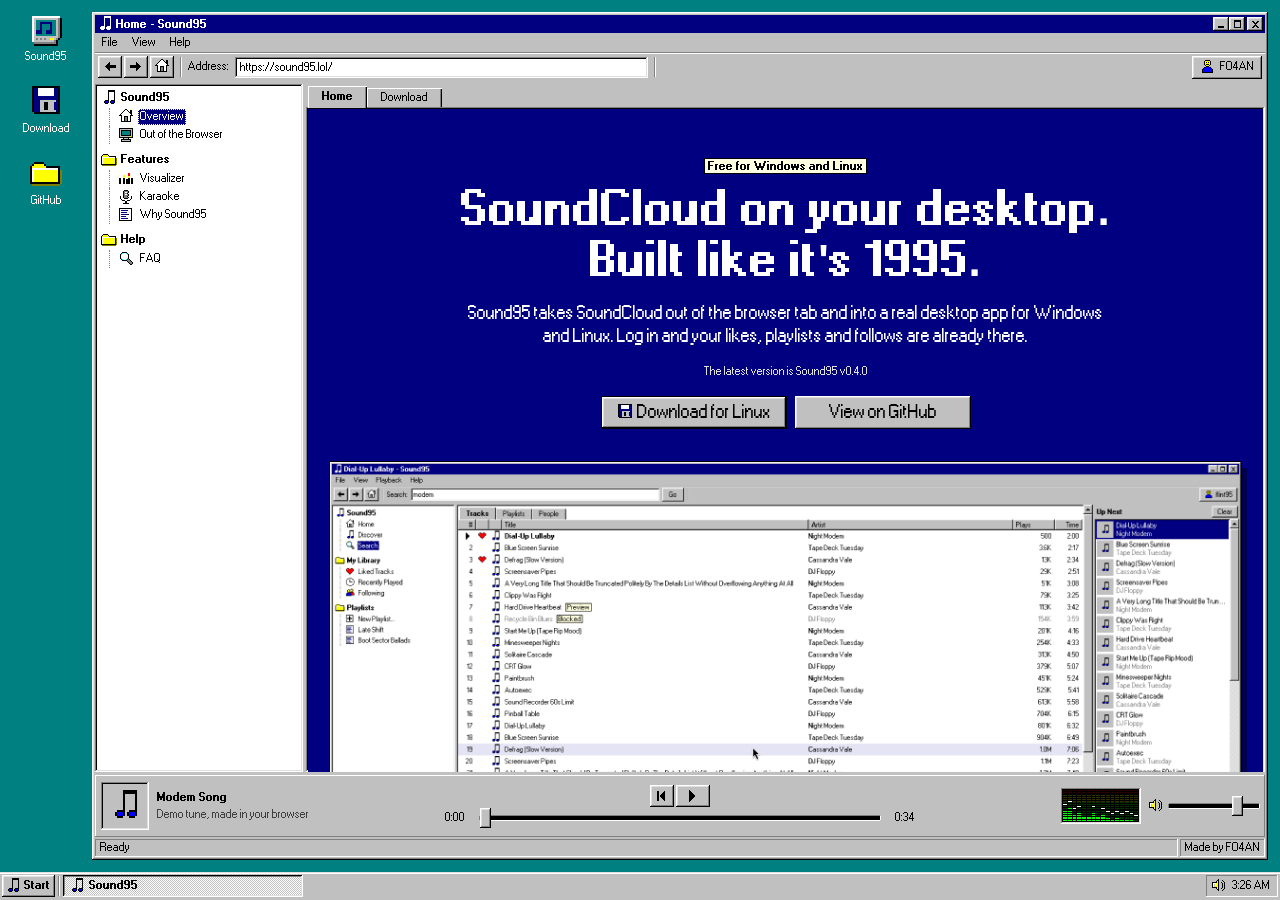
<file: docs/index.html>
<!DOCTYPE html>
<html lang="en">
<head>
<meta charset="utf-8">
<meta http-equiv="Content-Security-Policy" content="default-src 'none'; script-src 'self'; style-src 'self'; img-src 'self'; font-src 'self'; connect-src https://api.github.com; base-uri 'none'; form-action 'none'">
<meta name="referrer" content="strict-origin-when-cross-origin">
<meta name="viewport" content="width=device-width, initial-scale=1">
<title>Sound95 - SoundCloud on your desktop, Windows 95 style</title>
<meta name="description" content="Sound95 is a free Windows 95 style desktop app for SoundCloud, for Windows and Linux, with a visualizer and karaoke. Made by FO4AN.">
<meta name="author" content="FO4AN">
<meta name="theme-color" content="#000080">
<link rel="canonical" href="https://sound95.lol/">
<meta property="og:type" content="website">
<meta property="og:site_name" content="Sound95">
<meta property="og:title" content="Sound95 - SoundCloud on your desktop, Windows 95 style">
<meta property="og:description" content="A free desktop app for SoundCloud on Windows and Linux, with a visualizer and karaoke.">
<meta property="og:url" content="https://sound95.lol/">
<meta property="og:image" content="https://sound95.lol/img/og.png">
<meta name="twitter:card" content="summary_large_image">
<link rel="icon" href="favicon.ico" sizes="any">
<link rel="icon" href="img/icon-32.png" type="image/png" sizes="32x32">
<link rel="apple-touch-icon" href="img/apple-touch-icon.png">
<link rel="stylesheet" href="css/win95.css">
<link rel="stylesheet" href="css/site.css">
<script type="module" src="js/main.js"></script>
</head>
<body>
<a class="button skip" href="#main">Skip to content</a>
<div id="app">
  <div id="desktop">
    <div class="desk-icons">
      <button class="desk-icon" id="desk-open"><img class="px32" src="img/icon-32.png" alt=""><span>Sound95</span></button>
      <a class="desk-icon" href="download/"><img class="px32" src="img/icons/floppy.svg" alt=""><span>Download</span></a>
      <a class="desk-icon" href="https://github.com/FO4AN/sound95" rel="noopener"><img class="px32" src="img/icons/folder.svg" alt=""><span>GitHub</span></a>
    </div>

    <div class="window" id="main-window">
      <div class="titlebar">
        <img class="titlebar-icon" src="img/icons/note.svg" alt="">
        <span class="titlebar-text">Home - Sound95</span>
        <span class="titlebar-buttons">
          <button class="caption" id="win-min" aria-label="Minimize" hidden><img class="px9" src="img/icons/min.svg" alt=""></button>
          <button class="caption" id="win-max" aria-label="Maximize" hidden><img class="px9" src="img/icons/max.svg" alt=""></button>
          <button class="caption" id="win-close" aria-label="Close" hidden><img class="px9" src="img/icons/close.svg" alt=""></button>
        </span>
      </div>

      <nav class="menubar" aria-label="Menu">
        <div class="menu-wrap">
          <button class="menu-title" aria-expanded="false" aria-controls="menu-file">File</button>
          <div class="menu" id="menu-file" hidden>
            <a class="menu-item" href="download/#windows"><img class="px" src="img/icons/monitor.svg" alt=""><span>Get for Windows</span></a>
            <a class="menu-item" href="download/#linux"><img class="px" src="img/icons/penguin.svg" alt=""><span>Get for Linux</span></a>
          </div>
        </div>
        <div class="menu-wrap">
          <button class="menu-title" aria-expanded="false" aria-controls="menu-view">View</button>
          <div class="menu" id="menu-view" hidden>
            <a class="menu-item" href="./"><img class="px" src="img/icons/home.svg" alt=""><span>Home</span></a>
            <a class="menu-item" href="download/"><img class="px" src="img/icons/floppy.svg" alt=""><span>Download</span></a>
          </div>
        </div>
        <div class="menu-wrap">
          <button class="menu-title" aria-expanded="false" aria-controls="menu-help">Help</button>
          <div class="menu" id="menu-help" hidden>
            <a class="menu-item" href="#faq"><img class="px" src="img/icons/search.svg" alt=""><span>FAQ</span></a>
            <a class="menu-item" href="https://github.com/FO4AN/sound95/issues" rel="noopener"><img class="px" src="img/icons/warn.svg" alt=""><span>Report a Problem</span></a>
            <div class="menu-sep"></div>
            <button class="menu-item about-open"><img class="px" src="img/icons/info.svg" alt=""><span>About Sound95</span></button>
          </div>
        </div>
      </nav>

      <div class="toolbar">
        <button class="tool" id="nav-back" aria-label="Back" title="Back"><img class="px" src="img/icons/back.svg" alt=""></button>
        <button class="tool" id="nav-forward" aria-label="Forward" title="Forward"><img class="px" src="img/icons/forward.svg" alt=""></button>
        <a class="button tool" href="./" aria-label="Home" title="Home"><img class="px" src="img/icons/home.svg" alt=""></a>
        <span class="tool-sep"></span>
        <div class="address">
          <span>Address:</span>
          <span class="address-field sunken">https://sound95.lol/</span>
        </div>
        <span class="tool-sep"></span>
        <a class="button account" href="https://github.com/FO4AN" rel="noopener" title="FO4AN on GitHub"><img class="px" src="img/icons/user.svg" alt=""><span>FO4AN</span></a>
      </div>

      <div class="workspace">
        <nav class="sidebar sunken" aria-label="On this page">
          <div class="tree-head"><img class="px" src="img/icons/note.svg" alt="">Sound95</div>
          <a class="tree-item" href="#top"><img class="px" src="img/icons/home.svg" alt=""><span>Overview</span></a>
          <a class="tree-item" href="#browser"><img class="px" src="img/icons/monitor.svg" alt=""><span>Out of the Browser</span></a>
          <div class="tree-head"><img class="px" src="img/icons/folder.svg" alt="">Features</div>
          <a class="tree-item" href="#visualizer"><img class="px" src="img/icons/bars.svg" alt=""><span>Visualizer</span></a>
          <a class="tree-item" href="#karaoke"><img class="px" src="img/icons/mic.svg" alt=""><span>Karaoke</span></a>
          <a class="tree-item" href="#why"><img class="px" src="img/icons/playlist.svg" alt=""><span>Why Sound95</span></a>
          <div class="tree-head"><img class="px" src="img/icons/folder.svg" alt="">Help</div>
          <a class="tree-item" href="#faq"><img class="px" src="img/icons/search.svg" alt=""><span>FAQ</span></a>
        </nav>

        <div class="pane">
          <nav class="tabs" aria-label="Pages">
            <a class="tab selected" href="./" aria-current="page">Home</a>
            <a class="tab" href="download/">Download</a>
          </nav>
          <main class="content sunken" id="main" tabindex="0">
            <section class="hero" id="top">
              <span class="badge tag">Free for Windows and Linux</span>
              <h1><span>SoundCloud on your desktop.</span> <span>Built like it's 1995.</span></h1>
              <p class="hero-lead">Sound95 takes SoundCloud out of the browser tab and into a real desktop app for Windows and Linux. Log in and your likes, playlists and follows are already there.</p>
              <p class="hero-version">The latest version is Sound95 <span data-release="version">v0.4.0</span><span data-release="date"></span></p>
              <div class="hero-actions">
                <a class="button big default" id="get-sound95" href="download/"><img class="px" src="img/icons/floppy.svg" alt=""><span id="get-label">Download</span></a>
                <a class="button big" href="https://github.com/FO4AN/sound95" rel="noopener">View on GitHub</a>
              </div>
              <div class="hero-shot">
                <img src="img/shot-playing.webp" srcset="img/shot-playing-960.webp 960w, img/shot-playing.webp 1920w" sizes="(max-width: 900px) 100vw, 1012px" width="1920" height="1080" alt="The Sound95 window: a library tree on the left, a list of tracks in the middle, Up Next on the right and the player bar along the bottom." fetchpriority="high">
              </div>
            </section>

            <section class="band after-hero" id="browser">
              <div class="inner">
                <div class="split">
                  <div class="head">
                    <span class="badge tag">OUT OF THE BROWSER</span>
                    <h2>Close the tab. Keep the music.</h2>
                  </div>
                  <p>SoundCloud usually lives in a browser tab, somewhere behind everything else. Sound95 gives it a window of its own, a button on your taskbar and a player bar that stays put while you browse. It plays through SoundCloud's own player, so it's the same music and the same account.</p>
                </div>
                <div class="trio">
                  <div class="group">
                    <img class="px32" src="img/icons/folder.svg" alt="">
                    <h3>Your whole library</h3>
                    <p>Likes, playlists and follows live on SoundCloud, so they match the website and your phone.</p>
                  </div>
                  <div class="group">
                    <img class="px32" src="img/icons/queue.svg" alt="">
                    <h3>Everything in view</h3>
                    <p>Your library on the left, Up Next on the right and the player along the bottom, on every page.</p>
                  </div>
                  <div class="group">
                    <img class="px32" src="img/icons/monitor.svg" alt="">
                    <h3>Any window size</h3>
                    <p>The layout folds down to fit a small window or a tiling tile, so it works as a corner player too.</p>
                  </div>
                </div>
              </div>
            </section>

            <section class="band face" id="visualizer">
              <div class="inner demo-split">
                <div class="demo-text">
                  <span class="badge tag">VISUALIZER</span>
                  <h2>Watch what you're hearing.</h2>
                  <p>Spectrum, Oscilloscope, Mystify and Starfield, driven by the audio that's actually playing. This window runs the app's drawing code, listening to a small demo tune your browser makes itself. Press Play.</p>
                </div>
                <div class="window demo">
                  <div class="titlebar">
                    <img class="titlebar-icon" src="img/icons/bars.svg" alt="">
                    <span class="titlebar-text">Visualizer</span>
                  </div>
                  <div class="demo-modes" role="group" aria-label="Visualizer mode">
                    <button data-mode="bars" aria-pressed="true">Spectrum</button>
                    <button data-mode="scope" aria-pressed="false">Oscilloscope</button>
                    <button data-mode="mystify" aria-pressed="false">Mystify</button>
                    <button data-mode="stars" aria-pressed="false">Starfield</button>
                  </div>
                  <div class="demo-body"><canvas class="viz-canvas" id="viz-canvas" role="img" aria-label="Animated visualizer that follows the demo tune"></canvas></div>
                  <div class="statusbar">
                    <span class="status-cell grow" id="viz-status">Spectrum - Waiting for music</span>
                    <button class="demo-play">Play</button>
                  </div>
                </div>
              </div>
            </section>

            <section class="band" id="karaoke">
              <div class="inner demo-split flip">
                <div class="window demo">
                  <div class="titlebar">
                    <img class="titlebar-icon" src="img/icons/mic.svg" alt="">
                    <span class="titlebar-text">Karaoke</span>
                  </div>
                  <div class="demo-body">
                    <div class="k-stage">
                      <div class="k-lines" id="k-lines"></div>
                      <canvas class="k-strip" id="k-strip" aria-hidden="true"></canvas>
                    </div>
                  </div>
                  <div class="statusbar">
                    <span class="status-cell grow" id="k-status">Waiting for music</span>
                    <button class="demo-play">Play</button>
                  </div>
                </div>
                <div class="demo-text">
                  <span class="badge tag">KARAOKE</span>
                  <h2>Sing over anything.</h2>
                  <p>Sound95 finds lyrics for whatever plays and wipes through them in time. If a song only has plain text, the timing is a guess, and Tap to Sync lets you fix it by pressing Space as each line starts. Paste Lyrics covers the songs nobody has published words for.</p>
                </div>
              </div>
            </section>

            <section class="band face" id="why">
              <div class="inner">
                <div class="head">
                  <span class="badge tag">WHY SOUND95?</span>
                  <h2>The details.</h2>
                </div>
                <div class="list-frame">
                  <table class="list">
                    <thead><tr><th colspan="2" scope="col">Name</th><th scope="col">What it does</th></tr></thead>
                    <tbody>
                      <tr><td class="icon-cell"><img class="px" src="img/icons/note.svg" alt=""></td><td class="name-cell">Track pages</td><td>Click a track's name or picture for its waveform, details, lyrics and related tracks, all inside the app.</td></tr>
                      <tr><td class="icon-cell"><img class="px" src="img/icons/user.svg" alt=""></td><td class="name-cell">SoundCloud log in</td><td>You sign in on SoundCloud's own page, in a window of its own. There's nothing else to set up.</td></tr>
                      <tr><td class="icon-cell"><img class="px" src="img/icons/speaker.svg" alt=""></td><td class="name-cell">Streams only</td><td>Music plays from SoundCloud. Sound95 stores no audio, credits uploaders and links back.</td></tr>
                      <tr><td class="icon-cell"><img class="px" src="img/icons/clock.svg" alt=""></td><td class="name-cell">Signed updates</td><td>Checks for a new version at startup and every six hours. An update that doesn't match the key built into the app is refused.</td></tr>
                      <tr><td class="icon-cell"><img class="px" src="img/icons/keys.svg" alt=""></td><td class="name-cell">No admin rights</td><td>The Windows installer and the Linux install script both install for your user only.</td></tr>
                      <tr><td class="icon-cell"><img class="px" src="img/icons/monitor.svg" alt=""></td><td class="name-cell">Native app</td><td>Built with Tauri and Rust. It uses your system's web view rather than bundling a whole browser.</td></tr>
                    </tbody>
                  </table>
                </div>
              </div>
            </section>

            <section class="band" id="faq">
              <div class="inner narrow">
                <div class="head">
                  <span class="badge tag">FAQ</span>
                  <h2>Questions.</h2>
                </div>
                <div class="faq">
                  <details>
                    <summary>Is Sound95 made by SoundCloud?</summary>
                    <p>No. Sound95 is an independent project by FO4AN. It isn't affiliated with or endorsed by SoundCloud.</p>
                  </details>
                  <details>
                    <summary>Is it free?</summary>
                    <p>Yes. Sound95 is free to download and use.</p>
                  </details>
                  <details>
                    <summary>Do I need a SoundCloud account?</summary>
                    <p>Yes. Click Log In and sign in on SoundCloud's own page, in the window that opens. Sound95 has no account of its own.</p>
                  </details>
                  <details>
                    <summary>Why does Windows warn me about the installer?</summary>
                    <p>The installer isn't code signed yet, so SmartScreen may warn you. Choose More info, then Run anyway.</p>
                  </details>
                  <details>
                    <summary>Can I download music or listen offline?</summary>
                    <p>No. Sound95 streams from SoundCloud and keeps no copies of the audio.</p>
                  </details>
                  <details>
                    <summary>What about macOS or my phone?</summary>
                    <p>Sound95 runs on Windows 10 and 11 (64-bit) and x86-64 Linux. There's no macOS or phone version right now.</p>
                  </details>
                  <details>
                    <summary>Could it stop working?</summary>
                    <p>It could. Sound95 uses SoundCloud's website log in and website API, which SoundCloud doesn't officially support, so a change on their side could break it until an update lands.</p>
                  </details>
                </div>
              </div>
            </section>

            <section class="band navy">
              <div class="inner narrow">
                <h2>Ready when you are.</h2>
                <div class="cta-actions">
                  <a class="button big default" href="download/"><img class="px" src="img/icons/floppy.svg" alt="">Download Sound95</a>
                </div>
              </div>
            </section>

            <footer class="site-foot">
              <div class="inner">
                <span>Sound95 by <a href="https://github.com/FO4AN" rel="noopener">FO4AN</a></span>
                <span>Not affiliated with or endorsed by SoundCloud.</span>
              </div>
            </footer>
          </main>
        </div>
      </div>

      <div class="playerbar">
        <div class="np">
          <span class="np-art sunken"><img class="px32" src="img/icons/note.svg" alt=""></span>
          <div class="np-text">
            <span class="np-title">Modem Song</span>
            <span class="np-artist">Demo tune, made in your browser</span>
          </div>
        </div>
        <div class="transport">
          <div class="transport-buttons">
            <button class="tool" id="tp-prev" aria-label="Back to the start" title="Back to the start"><img class="px" src="img/icons/prev.svg" alt=""></button>
            <button class="tool tool-play" id="tp-play" aria-label="Play" title="Play"><img class="px" src="img/icons/play.svg" alt=""></button>
          </div>
          <div class="seek-row">
            <span class="time" id="time-now">0:00</span>
            <input type="range" class="slider" id="seek" min="0" max="1000" value="0" step="1" aria-label="Seek">
            <span class="time" id="time-total">0:00</span>
          </div>
        </div>
        <div class="np-right">
          <canvas class="mini-viz" id="mini-viz" aria-hidden="true"></canvas>
          <img class="px" src="img/icons/speaker.svg" alt="">
          <input type="range" class="slider" id="volume" min="0" max="100" value="80" aria-label="Volume">
        </div>
      </div>

      <div class="statusbar">
        <span class="status-cell grow" id="status" role="status">Ready</span>
        <span class="status-cell">Made by FO4AN</span>
      </div>
    </div>
  </div>

  <div class="taskbar">
    <button class="start" id="start-button" aria-expanded="false" aria-controls="start-menu"><img class="px" src="img/icons/note.svg" alt="">Start</button>
    <div class="menu start-menu" id="start-menu" hidden>
      <div class="start-banner" aria-hidden="true"><b>Sound</b>95</div>
      <div>
        <a class="menu-item" href="./"><img class="px" src="img/icons/home.svg" alt=""><span>Home</span></a>
        <a class="menu-item" href="download/"><img class="px" src="img/icons/floppy.svg" alt=""><span>Download</span></a>
        <a class="menu-item" href="https://github.com/FO4AN/sound95" rel="noopener"><img class="px" src="img/icons/folder.svg" alt=""><span>GitHub</span></a>
        <div class="menu-sep"></div>
        <button class="menu-item about-open"><img class="px" src="img/icons/info.svg" alt=""><span>About Sound95</span></button>
      </div>
    </div>
    <span class="task-sep"></span>
    <button class="task pressed" id="task-button" aria-pressed="true"><img class="px" src="img/icons/note.svg" alt=""><span>Sound95</span></button>
    <span class="tray sunken-thin">
      <img class="px" src="img/icons/speaker.svg" alt="">
      <span id="clock"></span>
    </span>
  </div>
</div>

<dialog class="window dialog" id="about" aria-labelledby="about-title">
  <div class="titlebar">
    <span class="titlebar-text" id="about-title">About Sound95</span>
    <span class="titlebar-buttons"><button class="caption dialog-close about-close" aria-label="Close"><img class="px9" src="img/icons/close.svg" alt=""></button></span>
  </div>
  <div class="dialog-body">
    <div class="dialog-row">
      <img class="px32" src="img/icon-32.png" alt="">
      <div>
        <p><b>Sound95</b> <span data-release="version">v0.4.0</span></p>
        <p>A Windows 95 style desktop app for SoundCloud.</p>
        <p>Made by <a href="https://github.com/FO4AN" rel="noopener">FO4AN</a>.</p>
      </div>
    </div>
  </div>
  <div class="dialog-buttons"><button class="default about-close">OK</button></div>
</dialog>
</body>
</html>
</file>
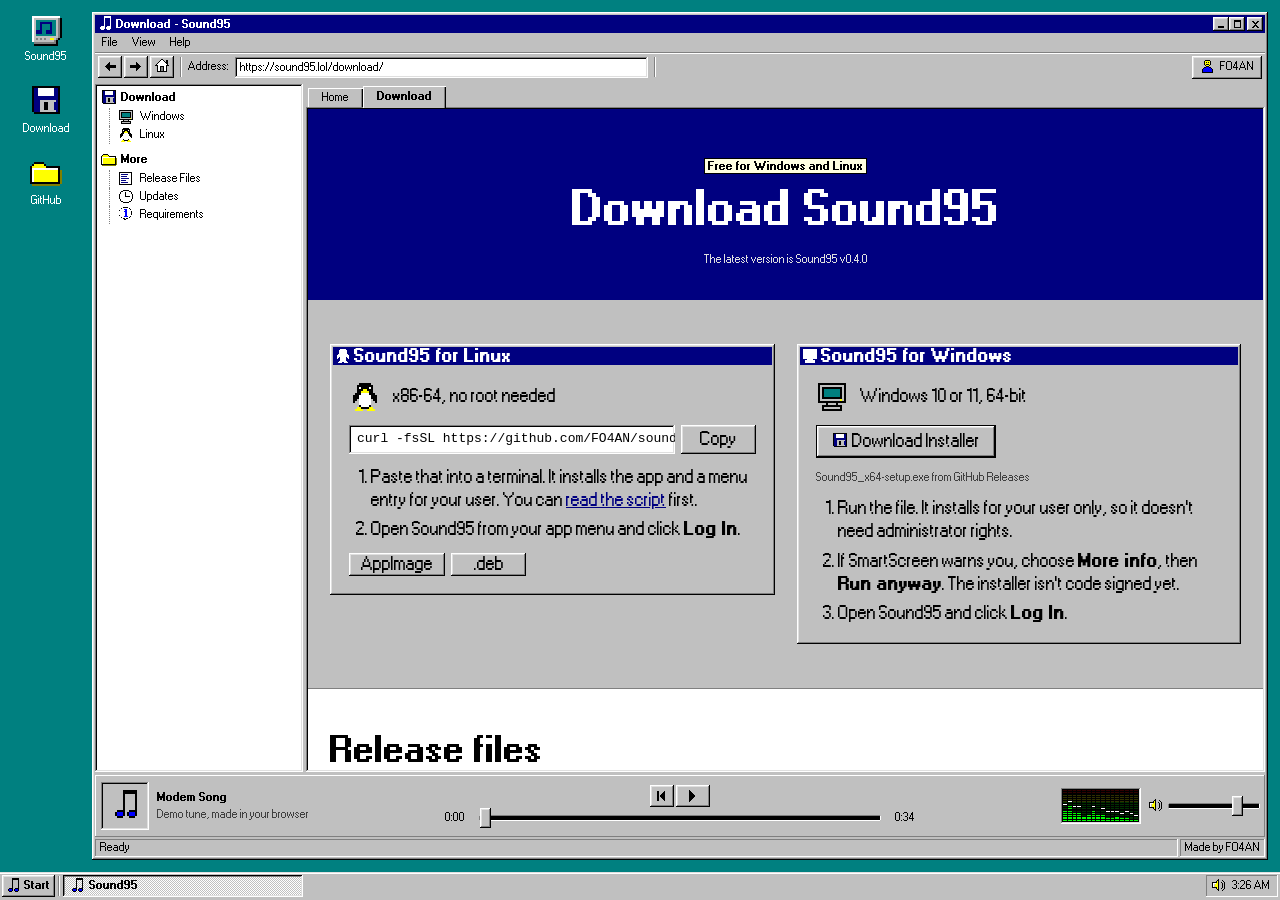
<file: docs/download/index.html>
<!DOCTYPE html>
<html lang="en">
<head>
<meta charset="utf-8">
<meta http-equiv="Content-Security-Policy" content="default-src 'none'; script-src 'self'; style-src 'self'; img-src 'self'; font-src 'self'; connect-src https://api.github.com; base-uri 'none'; form-action 'none'">
<meta name="referrer" content="strict-origin-when-cross-origin">
<meta name="viewport" content="width=device-width, initial-scale=1">
<title>Download Sound95 for Windows and Linux</title>
<meta name="description" content="Download Sound95, the free Windows 95 style SoundCloud desktop app, for Windows 10, Windows 11 and Linux.">
<meta name="author" content="FO4AN">
<meta name="theme-color" content="#000080">
<link rel="canonical" href="https://sound95.lol/download/">
<meta property="og:type" content="website">
<meta property="og:site_name" content="Sound95">
<meta property="og:title" content="Download Sound95 for Windows and Linux">
<meta property="og:description" content="A free desktop app for SoundCloud on Windows and Linux, with a visualizer and karaoke.">
<meta property="og:url" content="https://sound95.lol/download/">
<meta property="og:image" content="https://sound95.lol/img/og.png">
<meta name="twitter:card" content="summary_large_image">
<link rel="icon" href="../favicon.ico" sizes="any">
<link rel="icon" href="../img/icon-32.png" type="image/png" sizes="32x32">
<link rel="apple-touch-icon" href="../img/apple-touch-icon.png">
<link rel="stylesheet" href="../css/win95.css">
<link rel="stylesheet" href="../css/site.css">
<script type="module" src="../js/main.js"></script>
</head>
<body>
<a class="button skip" href="#main">Skip to content</a>
<div id="app">
  <div id="desktop">
    <div class="desk-icons">
      <button class="desk-icon" id="desk-open"><img class="px32" src="../img/icon-32.png" alt=""><span>Sound95</span></button>
      <a class="desk-icon" href="./"><img class="px32" src="../img/icons/floppy.svg" alt=""><span>Download</span></a>
      <a class="desk-icon" href="https://github.com/FO4AN/sound95" rel="noopener"><img class="px32" src="../img/icons/folder.svg" alt=""><span>GitHub</span></a>
    </div>

    <div class="window" id="main-window">
      <div class="titlebar">
        <img class="titlebar-icon" src="../img/icons/note.svg" alt="">
        <span class="titlebar-text">Download - Sound95</span>
        <span class="titlebar-buttons">
          <button class="caption" id="win-min" aria-label="Minimize" hidden><img class="px9" src="../img/icons/min.svg" alt=""></button>
          <button class="caption" id="win-max" aria-label="Maximize" hidden><img class="px9" src="../img/icons/max.svg" alt=""></button>
          <button class="caption" id="win-close" aria-label="Close" hidden><img class="px9" src="../img/icons/close.svg" alt=""></button>
        </span>
      </div>

      <nav class="menubar" aria-label="Menu">
        <div class="menu-wrap">
          <button class="menu-title" aria-expanded="false" aria-controls="menu-file">File</button>
          <div class="menu" id="menu-file" hidden>
            <a class="menu-item" href="#windows"><img class="px" src="../img/icons/monitor.svg" alt=""><span>Get for Windows</span></a>
            <a class="menu-item" href="#linux"><img class="px" src="../img/icons/penguin.svg" alt=""><span>Get for Linux</span></a>
          </div>
        </div>
        <div class="menu-wrap">
          <button class="menu-title" aria-expanded="false" aria-controls="menu-view">View</button>
          <div class="menu" id="menu-view" hidden>
            <a class="menu-item" href="../"><img class="px" src="../img/icons/home.svg" alt=""><span>Home</span></a>
            <a class="menu-item" href="./"><img class="px" src="../img/icons/floppy.svg" alt=""><span>Download</span></a>
          </div>
        </div>
        <div class="menu-wrap">
          <button class="menu-title" aria-expanded="false" aria-controls="menu-help">Help</button>
          <div class="menu" id="menu-help" hidden>
            <a class="menu-item" href="../#faq"><img class="px" src="../img/icons/search.svg" alt=""><span>FAQ</span></a>
            <a class="menu-item" href="https://github.com/FO4AN/sound95/issues" rel="noopener"><img class="px" src="../img/icons/warn.svg" alt=""><span>Report a Problem</span></a>
            <div class="menu-sep"></div>
            <button class="menu-item about-open"><img class="px" src="../img/icons/info.svg" alt=""><span>About Sound95</span></button>
          </div>
        </div>
      </nav>

      <div class="toolbar">
        <button class="tool" id="nav-back" aria-label="Back" title="Back"><img class="px" src="../img/icons/back.svg" alt=""></button>
        <button class="tool" id="nav-forward" aria-label="Forward" title="Forward"><img class="px" src="../img/icons/forward.svg" alt=""></button>
        <a class="button tool" href="../" aria-label="Home" title="Home"><img class="px" src="../img/icons/home.svg" alt=""></a>
        <span class="tool-sep"></span>
        <div class="address">
          <span>Address:</span>
          <span class="address-field sunken">https://sound95.lol/download/</span>
        </div>
        <span class="tool-sep"></span>
        <a class="button account" href="https://github.com/FO4AN" rel="noopener" title="FO4AN on GitHub"><img class="px" src="../img/icons/user.svg" alt=""><span>FO4AN</span></a>
      </div>

      <div class="workspace">
        <nav class="sidebar sunken" aria-label="On this page">
          <div class="tree-head"><img class="px" src="../img/icons/floppy.svg" alt="">Download</div>
          <a class="tree-item" href="#windows"><img class="px" src="../img/icons/monitor.svg" alt=""><span>Windows</span></a>
          <a class="tree-item" href="#linux"><img class="px" src="../img/icons/penguin.svg" alt=""><span>Linux</span></a>
          <div class="tree-head"><img class="px" src="../img/icons/folder.svg" alt="">More</div>
          <a class="tree-item" href="#files"><img class="px" src="../img/icons/playlist.svg" alt=""><span>Release Files</span></a>
          <a class="tree-item" href="#updates"><img class="px" src="../img/icons/clock.svg" alt=""><span>Updates</span></a>
          <a class="tree-item" href="#requirements"><img class="px" src="../img/icons/info.svg" alt=""><span>Requirements</span></a>
        </nav>

        <div class="pane">
          <nav class="tabs" aria-label="Pages">
            <a class="tab" href="../">Home</a>
            <a class="tab selected" href="./" aria-current="page">Download</a>
          </nav>
          <main class="content sunken" id="main" tabindex="0">
            <section class="hero small">
              <span class="badge tag">Free for Windows and Linux</span>
              <h1>Download Sound95</h1>
              <p class="hero-version">The latest version is Sound95 <span data-release="version">v0.4.0</span><span data-release="date"></span></p>
            </section>

            <section class="band face">
              <div class="inner">
                <div class="notice" id="other-device" hidden>
                  <img class="px32" src="../img/icons/info.svg" alt="">
                  <p>Sound95 runs on Windows and Linux PCs, and there's no phone or macOS version right now. Open this page on your computer to install it.</p>
                </div>
                <div class="dl-grid">
                  <div class="window dl-card" id="windows">
                    <div class="titlebar">
                      <img class="titlebar-icon" src="../img/icons/monitor.svg" alt="">
                      <span class="titlebar-text"><h2 class="title-h">Sound95 for Windows</h2></span>
                    </div>
                    <div class="dl-body">
                      <div class="dl-who">
                        <img class="px32" src="../img/icons/monitor.svg" alt="">
                        <div>Windows 10 or 11, 64-bit</div>
                      </div>
                      <a class="button big default" data-asset="windows" href="https://github.com/FO4AN/sound95/releases/latest" rel="noopener"><img class="px" src="../img/icons/floppy.svg" alt="">Download Installer</a>
                      <div class="dl-file" data-file="windows">Sound95_x64-setup.exe from GitHub Releases</div>
                      <ol>
                        <li>Run the file. It installs for your user only, so it doesn't need administrator rights.</li>
                        <li>If SmartScreen warns you, choose <b>More info</b>, then <b>Run anyway</b>. The installer isn't code signed yet.</li>
                        <li>Open Sound95 and click <b>Log In</b>.</li>
                      </ol>
                    </div>
                  </div>

                  <div class="window dl-card" id="linux">
                    <div class="titlebar">
                      <img class="titlebar-icon" src="../img/icons/penguin.svg" alt="">
                      <span class="titlebar-text"><h2 class="title-h">Sound95 for Linux</h2></span>
                    </div>
                    <div class="dl-body">
                      <div class="dl-who">
                        <img class="px32" src="../img/icons/penguin.svg" alt="">
                        <div>x86-64, no root needed</div>
                      </div>
                      <div class="command">
                        <code class="sunken" id="linux-command">curl -fsSL https://github.com/FO4AN/sound95/releases/latest/download/install-linux.sh | bash</code>
                        <button data-copy="linux-command">Copy</button>
                      </div>
                      <ol>
                        <li>Paste that into a terminal. It installs the app and a menu entry for your user. You can <a href="https://github.com/FO4AN/sound95/releases/latest/download/install-linux.sh" rel="noopener">read the script</a> first.</li>
                        <li>Open Sound95 from your app menu and click <b>Log In</b>.</li>
                      </ol>
                      <div class="dl-more">
                        <a class="button" data-asset="appimage" href="https://github.com/FO4AN/sound95/releases/latest" rel="noopener">AppImage</a>
                        <a class="button" data-asset="deb" href="https://github.com/FO4AN/sound95/releases/latest" rel="noopener">.deb</a>
                      </div>
                    </div>
                  </div>
                </div>
              </div>
            </section>

            <section class="band" id="files">
              <div class="inner">
                <div class="head">
                  <h2>Release files</h2>
                  <p>Every download comes straight from <a href="https://github.com/FO4AN/sound95/releases/latest" rel="noopener">GitHub Releases</a>, built by the project's own GitHub workflow. Compare a file's SHA-256 here if you want to check it.</p>
                </div>
                <div class="list-frame">
                  <table class="list files">
                    <thead><tr><th scope="col">Name</th><th scope="col">Size</th><th scope="col">SHA-256</th></tr></thead>
                    <tbody id="files-body">
                      <tr><td colspan="3"><a href="https://github.com/FO4AN/sound95/releases/latest" rel="noopener">See all files on GitHub</a></td></tr>
                    </tbody>
                  </table>
                </div>
              </div>
            </section>

            <section class="band face" id="updates">
              <div class="inner narrow">
                <div class="head">
                  <h2>Updates</h2>
                  <p>Sound95 checks for a new version when it starts and every six hours. When there is one, a notice appears above the taskbar: Details shows what changed, and Update Now installs it and restarts the app. Help, Check for Updates does the same on demand. Releases are signed, and an update that doesn't match the key built into the app is refused.</p>
                </div>
              </div>
            </section>

            <section class="band" id="requirements">
              <div class="inner">
                <div class="head"><h2>Requirements</h2></div>
                <div class="list-frame">
                  <table class="list">
                    <thead><tr><th colspan="2" scope="col">System</th><th scope="col">What you need</th></tr></thead>
                    <tbody>
                      <tr><td class="icon-cell"><img class="px" src="../img/icons/monitor.svg" alt=""></td><td class="name-cell">Windows</td><td>Windows 10 or 11, 64-bit. Live Visualizer audio needs Windows 10 2004 or later.</td></tr>
                      <tr><td class="icon-cell"><img class="px" src="../img/icons/penguin.svg" alt=""></td><td class="name-cell">Linux</td><td>x86-64. Live Visualizer audio needs PipeWire.</td></tr>
                      <tr><td class="icon-cell"><img class="px" src="../img/icons/user.svg" alt=""></td><td class="name-cell">Account</td><td>A SoundCloud account.</td></tr>
                    </tbody>
                  </table>
                </div>
              </div>
            </section>

            <footer class="site-foot">
              <div class="inner">
                <span>Sound95 by <a href="https://github.com/FO4AN" rel="noopener">FO4AN</a></span>
                <span>Not affiliated with or endorsed by SoundCloud.</span>
              </div>
            </footer>
          </main>
        </div>
      </div>

      <div class="playerbar">
        <div class="np">
          <span class="np-art sunken"><img class="px32" src="../img/icons/note.svg" alt=""></span>
          <div class="np-text">
            <span class="np-title">Modem Song</span>
            <span class="np-artist">Demo tune, made in your browser</span>
          </div>
        </div>
        <div class="transport">
          <div class="transport-buttons">
            <button class="tool" id="tp-prev" aria-label="Back to the start" title="Back to the start"><img class="px" src="../img/icons/prev.svg" alt=""></button>
            <button class="tool tool-play" id="tp-play" aria-label="Play" title="Play"><img class="px" src="../img/icons/play.svg" alt=""></button>
          </div>
          <div class="seek-row">
            <span class="time" id="time-now">0:00</span>
            <input type="range" class="slider" id="seek" min="0" max="1000" value="0" step="1" aria-label="Seek">
            <span class="time" id="time-total">0:00</span>
          </div>
        </div>
        <div class="np-right">
          <canvas class="mini-viz" id="mini-viz" aria-hidden="true"></canvas>
          <img class="px" src="../img/icons/speaker.svg" alt="">
          <input type="range" class="slider" id="volume" min="0" max="100" value="80" aria-label="Volume">
        </div>
      </div>

      <div class="statusbar">
        <span class="status-cell grow" id="status" role="status">Ready</span>
        <span class="status-cell">Made by FO4AN</span>
      </div>
    </div>
  </div>

  <div class="taskbar">
    <button class="start" id="start-button" aria-expanded="false" aria-controls="start-menu"><img class="px" src="../img/icons/note.svg" alt="">Start</button>
    <div class="menu start-menu" id="start-menu" hidden>
      <div class="start-banner" aria-hidden="true"><b>Sound</b>95</div>
      <div>
        <a class="menu-item" href="../"><img class="px" src="../img/icons/home.svg" alt=""><span>Home</span></a>
        <a class="menu-item" href="./"><img class="px" src="../img/icons/floppy.svg" alt=""><span>Download</span></a>
        <a class="menu-item" href="https://github.com/FO4AN/sound95" rel="noopener"><img class="px" src="../img/icons/folder.svg" alt=""><span>GitHub</span></a>
        <div class="menu-sep"></div>
        <button class="menu-item about-open"><img class="px" src="../img/icons/info.svg" alt=""><span>About Sound95</span></button>
      </div>
    </div>
    <span class="task-sep"></span>
    <button class="task pressed" id="task-button" aria-pressed="true"><img class="px" src="../img/icons/note.svg" alt=""><span>Sound95</span></button>
    <span class="tray sunken-thin">
      <img class="px" src="../img/icons/speaker.svg" alt="">
      <span id="clock"></span>
    </span>
  </div>
</div>

<dialog class="window dialog" id="about" aria-labelledby="about-title">
  <div class="titlebar">
    <span class="titlebar-text" id="about-title">About Sound95</span>
    <span class="titlebar-buttons"><button class="caption dialog-close about-close" aria-label="Close"><img class="px9" src="../img/icons/close.svg" alt=""></button></span>
  </div>
  <div class="dialog-body">
    <div class="dialog-row">
      <img class="px32" src="../img/icon-32.png" alt="">
      <div>
        <p><b>Sound95</b> <span data-release="version">v0.4.0</span></p>
        <p>A Windows 95 style desktop app for SoundCloud.</p>
        <p>Made by <a href="https://github.com/FO4AN" rel="noopener">FO4AN</a>.</p>
      </div>
    </div>
  </div>
  <div class="dialog-buttons"><button class="default about-close">OK</button></div>
</dialog>
</body>
</html>
</file>
<file: docs/css/win95.css>
/* Windows 95 widget kit, taken from the app so the site and Sound95 share one look.
   Page layout is in site.css. */

@font-face {
  font-family: "Pixelated MS Sans Serif";
  src: url("../fonts/ms_sans_serif.woff2") format("woff2");
  font-weight: 400;
  font-display: swap;
}
@font-face {
  font-family: "Pixelated MS Sans Serif";
  src: url("../fonts/ms_sans_serif_bold.woff2") format("woff2");
  font-weight: 700;
  font-display: swap;
}

:root {
  --face: #c0c0c0;
  --hilite: #ffffff;
  --light: #dfdfdf;
  --shadow: #808080;
  --dark: #000000;
  --muted: #404040;
  --select: #000080;
  --select-text: #ffffff;
  --desktop: #008080;
  --tooltip: #ffffe1;
  --disabled: #808080;
  --raised: inset -1px -1px var(--dark), inset 1px 1px var(--hilite),
            inset -2px -2px var(--shadow), inset 2px 2px var(--light);
  --pressed: inset -1px -1px var(--hilite), inset 1px 1px var(--dark),
             inset -2px -2px var(--light), inset 2px 2px var(--shadow);
  --sunken: inset -1px -1px var(--hilite), inset 1px 1px var(--shadow),
            inset -2px -2px var(--light), inset 2px 2px var(--dark);
  --sunken-thin: inset -1px -1px var(--hilite), inset 1px 1px var(--shadow);
  --raised-thin: inset -1px -1px var(--shadow), inset 1px 1px var(--hilite);
  --etched: inset 0 1px var(--shadow), inset 0 2px var(--hilite);
  --checker: repeating-conic-gradient(var(--hilite) 0 25%, var(--face) 0 50%) 0 0 / 2px 2px;
}

* { box-sizing: border-box; }

html, body {
  margin: 0;
  height: 100%;
  overflow: hidden;
  background: var(--desktop);
  color: var(--dark);
  font: 11px/1.25 "Pixelated MS Sans Serif", "MS Sans Serif", Arial, sans-serif;
  -webkit-font-smoothing: none;
  font-smooth: never;
  -webkit-text-size-adjust: 100%;
  text-size-adjust: 100%;
}

img { display: block; max-width: 100%; }
img.px { flex: none; width: 16px; height: 16px; image-rendering: pixelated; }
img.px32 { flex: none; width: 32px; height: 32px; image-rendering: pixelated; }
img.px9 { flex: none; width: 9px; height: 9px; image-rendering: pixelated; }

/* Buttons. Links that lead somewhere use .button and look the same. */
button, .button {
  font: inherit;
  color: var(--dark);
  background: var(--face);
  border: 0;
  border-radius: 0;
  box-shadow: var(--raised);
  min-width: 75px;
  min-height: 23px;
  padding: 0 12px;
  display: inline-flex;
  align-items: center;
  justify-content: center;
  gap: 4px;
  text-decoration: none;
  cursor: default;
  -webkit-tap-highlight-color: transparent;
}
a.button { cursor: pointer; }
button:active:not(:disabled), .button:active { box-shadow: var(--pressed); padding: 1px 11px 0 13px; }
button:focus, .button:focus { outline: none; }
button:focus-visible, .button:focus-visible, a:focus-visible, summary:focus-visible { outline: 1px dotted currentColor; outline-offset: -4px; }
button:disabled { color: var(--disabled); text-shadow: 1px 1px var(--hilite); }
.default { box-shadow: inset 0 0 0 1px var(--dark), inset -2px -2px var(--dark), inset 2px 2px var(--hilite),
                       inset -3px -3px var(--shadow), inset 3px 3px var(--light); }

button.tool, .button.tool {
  min-width: 24px; width: 24px; height: 22px; min-height: 22px; padding: 0;
  display: inline-grid; place-items: center;
}
button.tool:active:not(:disabled), .button.tool:active { padding: 1px 0 0 1px; }
button.tool:disabled img { opacity: .35; }

.sunken { background: var(--hilite); box-shadow: var(--sunken); }
.sunken-thin { box-shadow: var(--sunken-thin); }

/* Sliders */
input.slider {
  appearance: none;
  -webkit-appearance: none;
  background: transparent;
  height: 20px;
  margin: 0;
  outline: none;
}
input.slider::-webkit-slider-runnable-track {
  height: 4px;
  background: var(--dark);
  box-shadow: 0 1px var(--hilite), 1px 0 var(--hilite), -1px 0 var(--shadow), 0 -1px var(--shadow);
}
input.slider::-webkit-slider-thumb {
  -webkit-appearance: none;
  width: 11px;
  height: 20px;
  margin-top: -8px;
  background: var(--face);
  box-shadow: var(--raised);
}
input.slider::-moz-range-track {
  height: 4px;
  background: var(--dark);
  box-shadow: 0 1px var(--hilite), 1px 0 var(--hilite), -1px 0 var(--shadow), 0 -1px var(--shadow);
}
input.slider::-moz-range-thumb {
  width: 11px;
  height: 20px;
  border: 0;
  border-radius: 0;
  background: var(--face);
  box-shadow: var(--raised);
}
input.slider:focus-visible { outline: 1px dotted var(--dark); }

/* Scrollbars. Touch screens keep their own overlay scrollbars. */
@media (pointer: fine) {
  ::-webkit-scrollbar { width: 16px; height: 16px; }
  ::-webkit-scrollbar-track { background: var(--checker); }
  ::-webkit-scrollbar-thumb { background: var(--face); box-shadow: var(--raised); }
  ::-webkit-scrollbar-corner { background: var(--face); }
  ::-webkit-scrollbar-button:single-button { display: block; width: 16px; height: 16px; background-color: var(--face); box-shadow: var(--raised);
    background-repeat: no-repeat; background-position: center; }
  ::-webkit-scrollbar-button:single-button:vertical:decrement {
    background-image: url("../img/icons/scroll-up.svg"); }
  ::-webkit-scrollbar-button:single-button:vertical:increment {
    background-image: url("../img/icons/scroll-down.svg"); }
  ::-webkit-scrollbar-button:single-button:horizontal { display: none; }
}
@supports not selector(::-webkit-scrollbar) {
  .content { scrollbar-color: var(--face) var(--light); }
}

/* Window chrome */
.window {
  display: flex;
  flex-direction: column;
  background: var(--face);
  box-shadow: var(--raised);
  padding: 3px;
}
.titlebar {
  display: flex;
  align-items: center;
  gap: 3px;
  height: 18px;
  flex: none;
  padding: 0 2px;
  background: var(--select);
  color: var(--select-text);
  font-weight: 700;
}
.titlebar.idle { background: var(--shadow); color: var(--face); }
.titlebar-icon { width: 16px; height: 16px; flex: none; filter: brightness(0) invert(1); }
.titlebar-text { flex: 1; min-width: 0; overflow: hidden; white-space: nowrap; text-overflow: ellipsis; align-self: stretch; line-height: 18px; }
.titlebar-buttons { display: flex; flex: none; }
button.caption {
  min-width: 16px; width: 16px; height: 14px; min-height: 14px; padding: 0;
  display: grid; place-items: center; color: var(--dark);
}
button.caption:active:not(:disabled) { padding: 1px 0 0 1px; }
button.caption:disabled img { opacity: .35; }
#win-close, .dialog-close { margin-left: 2px; }

/* Menus */
.menubar { display: flex; height: 19px; flex: none; position: relative; z-index: 30; }
.menu-wrap { position: relative; }
button.menu-title {
  min-width: 0; min-height: 19px; height: 19px; padding: 0 7px;
  background: none; box-shadow: none; color: inherit;
}
button.menu-title:active:not(:disabled) { box-shadow: none; padding: 0 7px; }
button.menu-title[aria-expanded="true"] { background: var(--select); color: var(--select-text); }
.menu {
  position: absolute;
  z-index: 50;
  min-width: 190px;
  padding: 3px;
  background: var(--face);
  box-shadow: var(--raised);
}
.menu[hidden] { display: none; }
.menubar .menu { top: 100%; left: 0; }
.menu-item {
  display: grid;
  grid-template-columns: 20px 1fr;
  align-items: center;
  justify-content: stretch;
  gap: 4px;
  width: 100%;
  text-align: left;
  min-height: 19px;
  padding: 0 10px 0 2px;
  white-space: nowrap;
  color: var(--dark);
  background: none;
  box-shadow: none;
  text-decoration: none;
  cursor: default;
}
button.menu-item:active:not(:disabled) { box-shadow: none; padding: 0 10px 0 2px; }
.menu-item:hover, .menu-item:focus-visible { background: var(--select); color: var(--select-text); outline: none; }
.menu-sep { height: 2px; margin: 3px 1px; box-shadow: var(--etched); }

/* Dialogs */
dialog.window { border: 0; padding: 3px; width: 400px; max-width: calc(100vw - 32px); color: var(--dark); }
dialog.window:not([open]) { display: none; }
dialog::backdrop { background: transparent; }
.dialog-body { padding: 12px; display: grid; gap: 10px; line-height: 1.35; }
.dialog-row { display: grid; grid-template-columns: 36px 1fr; gap: 12px; align-items: start; }
.dialog-buttons { display: flex; justify-content: flex-end; gap: 6px; padding: 0 12px 12px; }
.dialog p { margin: 0; }

/* Tabs */
.tabs { display: flex; flex: none; padding: 2px 2px 0; position: relative; z-index: 1; }
.tab {
  background: var(--face);
  color: var(--dark);
  box-shadow: inset 1px 1px var(--hilite), inset -1px 0 var(--dark), inset -2px 0 var(--shadow);
  min-height: 19px; height: 19px; padding: 0 14px;
  margin-top: 2px;
  display: inline-flex; align-items: center; gap: 4px;
  text-decoration: none;
}
.tab.selected { height: 22px; margin-top: 0; margin-bottom: -2px; z-index: 2; position: relative; font-weight: 700; }

/* Status bar */
.statusbar { display: flex; gap: 2px; height: 20px; flex: none; padding-top: 2px; }
.status-cell { padding: 2px 5px; box-shadow: var(--sunken-thin); white-space: nowrap; overflow: hidden; text-overflow: ellipsis; }
.status-cell.grow { flex: 1; min-width: 0; }

.badge { flex: none; padding: 0 3px; background: var(--tooltip); color: var(--dark); box-shadow: inset 0 0 0 1px var(--dark); }
</file>
<file: docs/css/site.css>
/* Sound95 site layout: the app's arrangement (library tree, main pane, player bar,
   taskbar) holding a landing page. Text sizes are multiples of 11px where they can
   be, because that's where the pixel font stays crisp. */

[hidden] { display: none !important; }

.skip { position: fixed; left: -9999px; top: 4px; z-index: 100; }
.skip:focus { left: 4px; }

#app { position: fixed; inset: 0; display: flex; flex-direction: column; }
#desktop { flex: 1; min-height: 0; position: relative; display: flex; justify-content: center; }
#main-window { flex: 1; min-width: 0; max-width: 1600px; position: relative; z-index: 1; }

/* Desktop icons sit behind the window, and show when it's closed or there's room. */
.desk-icons { position: absolute; top: 12px; left: 8px; width: 76px; display: grid; gap: 18px; color: var(--hilite); }
.desk-icon {
  all: unset; box-sizing: border-box;
  display: grid; justify-items: center; gap: 4px; padding: 2px;
  text-align: center; cursor: default;
}
.desk-icon span { padding: 0 2px; }
.desk-icon:hover span, .desk-icon:focus-visible span { background: var(--select); outline: 1px dotted var(--tooltip); outline-offset: -1px; }

@media (min-width: 1280px) and (min-height: 700px) {
  #desktop { padding: 12px 12px 12px 92px; }
  .maximized #desktop { padding: 0; }
  .maximized #main-window { max-width: none; }
}
@media (max-width: 1279px) { #win-max { display: none; } }

/* Toolbar */
.toolbar {
  display: flex; align-items: center; gap: 2px;
  height: 30px; flex: none; padding: 2px 3px;
  box-shadow: inset 0 1px var(--shadow), inset 0 2px var(--hilite);
}
.tool-sep { width: 2px; height: 20px; margin: 0 4px; box-shadow: inset 1px 0 var(--shadow), inset -1px 0 var(--hilite); flex: none; }
.address { display: flex; align-items: center; gap: 6px; flex: 1; min-width: 80px; max-width: 460px; }
.address-field { flex: 1; min-width: 0; height: 21px; padding: 4px 5px; line-height: 13px; overflow: hidden; white-space: nowrap; text-overflow: ellipsis; }
.account { margin-left: auto; min-width: 0; padding: 0 8px; }
.account:active { padding: 1px 7px 0 9px; }

/* Panes */
.workspace {
  flex: 1; min-height: 0;
  display: grid;
  grid-template-columns: 208px minmax(0, 1fr);
  gap: 3px;
  padding: 2px 0 3px;
}
.sidebar { min-height: 0; overflow-y: auto; padding: 4px 2px 4px 4px; }
.tree-head { display: flex; align-items: center; gap: 4px; height: 20px; padding: 0 2px; font-weight: 700; margin-top: 6px; }
.tree-head:first-child { margin-top: 0; }
.tree-item {
  display: flex; align-items: center; gap: 4px;
  height: 18px; padding-left: 8px; margin-left: 10px;
  border-left: 1px dotted var(--shadow);
  white-space: nowrap; overflow: hidden;
  color: inherit; text-decoration: none;
}
.tree-item > span { padding: 1px 2px; overflow: hidden; text-overflow: ellipsis; }
.tree-item:hover > span { text-decoration: underline; }
.tree-item.selected > span { background: var(--select); color: var(--select-text); outline: 1px dotted var(--tooltip); outline-offset: -1px; }

.pane { display: flex; flex-direction: column; min-width: 0; min-height: 0; }
.content {
  flex: 1; min-height: 0;
  overflow-x: hidden; overflow-y: auto;
  overscroll-behavior: contain;
  padding: 2px;
  font-size: 16.5px; line-height: 1.4;
}
.content:focus { outline: none; }
.content:focus-visible { outline: 1px dotted var(--dark); outline-offset: -4px; }
.content a:not(.button) { color: var(--select); }

/* Page sections */
.band { padding: 44px 22px; }
.band.face { background: var(--face); }
.band + .band:not(.face, .navy) { box-shadow: var(--etched); }
.band.navy { background: var(--select); color: var(--select-text); text-align: center; }
.inner { max-width: 1012px; margin: 0 auto; }
.narrow { max-width: 760px; }

h1, h2, h3, p { margin: 0; }
h1 { font-size: 44px; line-height: 1.15; }
h2 { font-size: 33px; line-height: 1.15; }
h3 { font-size: 16.5px; line-height: 1.3; }
.head { display: grid; gap: 11px; margin-bottom: 22px; justify-items: start; }
.head p { max-width: 640px; }
.tag { display: inline-block; font-size: 11px; line-height: 16px; padding: 0 4px; font-weight: 700; }

/* Hero */
.hero { background: var(--select); color: var(--select-text); padding: 44px 22px 0; text-align: center; }
.hero .tag { margin-bottom: 11px; }
.hero h1 span { display: block; }
.hero-lead { max-width: 640px; margin: 16px auto 0; }
.hero-version { margin-top: 16px; font-size: 11px; color: var(--light); }
.hero-actions { display: flex; flex-wrap: wrap; justify-content: center; gap: 8px; margin-top: 16px; }
.button.big { min-height: 33px; padding: 0 16px; min-width: 176px; font-size: 16.5px; }
.button.big:active { padding: 1px 15px 0 17px; }
.hero-shot {
  max-width: 1012px; margin: 33px auto -110px; position: relative;
  box-shadow: 0 0 0 1px var(--dark), 6px 6px 0 rgba(0, 0, 0, .4);
}
.hero-shot img { width: 100%; height: auto; }
.after-hero { padding-top: 154px; }
.hero.small { padding-bottom: 33px; }

.split { display: grid; grid-template-columns: repeat(2, minmax(0, 1fr)); gap: 33px; align-items: start; }

.trio { display: grid; grid-template-columns: repeat(3, minmax(0, 1fr)); gap: 22px; margin-top: 33px; }
.group { padding: 16px; display: grid; gap: 8px; align-content: start; box-shadow: inset 0 0 0 1px var(--shadow), inset 1px 1px 0 1px var(--hilite); }

/* Demo windows */
.demo-split { display: grid; grid-template-columns: minmax(0, 5fr) minmax(0, 7fr); gap: 33px; align-items: center; }
.demo-split.flip { grid-template-columns: minmax(0, 7fr) minmax(0, 5fr); }
.demo-text { display: grid; gap: 11px; justify-items: start; }
.demo { font-size: 11px; line-height: 1.25; box-shadow: var(--raised), 6px 6px 0 rgba(0, 0, 0, .3); }
.demo-modes { display: flex; flex-wrap: wrap; gap: 2px; padding: 3px 0; }
.demo-modes button { min-width: 0; flex: 1; padding: 0 6px; }
.demo-modes button[aria-pressed="true"] { box-shadow: var(--pressed); background: var(--checker); font-weight: 700; }
.demo-body { height: 300px; display: flex; box-shadow: var(--sunken); padding: 2px; background: #000; }
.viz-canvas { flex: 1; min-width: 0; min-height: 0; width: 100%; height: 100%; image-rendering: pixelated; }
.demo .statusbar { height: auto; align-items: stretch; }
.demo .status-cell { display: flex; align-items: center; }
.demo-play { min-width: 62px; }

/* Karaoke: blue screen, white words, yellow where you are. */
.k-stage {
  --k-size: 33px; --k-sung: #ffff00; --k-wait: #ffffff;
  flex: 1; min-width: 0; min-height: 0; display: flex; flex-direction: column;
  background: var(--select); color: var(--k-wait);
}
.k-lines { flex: 1; min-height: 0; overflow: hidden; display: flex; flex-direction: column; justify-content: center; gap: 12px; padding: 12px 16px; text-align: center; }
.k-strip { flex: none; display: block; width: 100%; height: 34px; background: #000; image-rendering: pixelated; }
.k-line { font-size: calc(var(--k-size) * 0.5); line-height: 1.2; opacity: .6; overflow-wrap: anywhere; }
.k-line.current { font-size: var(--k-size); font-weight: 700; opacity: 1; }
.k-line.past .k-word { --fill: 100%; }
.k-word {
  --fill: 0%;
  white-space: pre-wrap;
  background: linear-gradient(90deg, var(--k-sung) var(--fill), var(--k-wait) var(--fill));
  -webkit-background-clip: text; background-clip: text;
  -webkit-text-fill-color: transparent;
  -webkit-box-decoration-break: clone; box-decoration-break: clone;
}

/* Details list */
.list { width: 100%; border-collapse: collapse; background: var(--hilite); }
.list th {
  height: 22px; padding: 0 6px; text-align: left; font-weight: 400; font-size: 11px;
  background: var(--face);
  box-shadow: inset -1px -1px var(--dark), inset 1px 1px var(--hilite), inset -2px -2px var(--shadow);
}
.list td { padding: 7px 6px; vertical-align: top; overflow-wrap: anywhere; }
.list tbody tr:hover td { background: #e4e4f4; }
.list .icon-cell { width: 28px; padding-right: 0; }
.list .name-cell { width: 208px; font-weight: 700; }
.list-frame { padding: 2px; box-shadow: var(--sunken); background: var(--hilite); }
.hash { font: 12px/1.35 "Courier New", monospace; word-break: break-all; }

/* FAQ, drawn as a tree */
.faq { display: grid; }
.faq summary {
  display: flex; align-items: center; gap: 8px; padding: 6px 0; font-weight: 700;
  list-style: none; cursor: pointer;
}
.faq summary::-webkit-details-marker { display: none; }
.faq summary::before {
  content: "+"; flex: none; width: 13px; height: 13px;
  display: grid; place-items: center;
  font: 700 11px/1 "Courier New", monospace;
  background: var(--hilite); box-shadow: inset 0 0 0 1px var(--shadow);
}
.faq details[open] summary::before { content: "-"; }
.faq p { margin: 0 0 8px 6px; padding: 0 0 4px 14px; border-left: 1px dotted var(--shadow); }

.cta-actions { display: flex; flex-wrap: wrap; justify-content: center; gap: 8px; margin-top: 16px; }
.site-foot { padding: 16px 22px; font-size: 11px; line-height: 1.5; background: var(--face); box-shadow: var(--etched); }
.site-foot .inner { display: flex; flex-wrap: wrap; justify-content: space-between; gap: 6px 22px; }

/* Download page */
.dl-grid { display: grid; grid-template-columns: repeat(2, minmax(0, 1fr)); gap: 22px; align-items: start; }
.dl-card { scroll-margin-top: 16px; }
.title-h { font: inherit; display: inline; }
.dl-body { padding: 16px; display: grid; gap: 12px; line-height: 1.4; font-size: 16.5px; }
.dl-who { display: grid; grid-template-columns: 32px minmax(0, 1fr); gap: 12px; align-items: center; }
.dl-file { font-size: 11px; color: var(--muted); overflow-wrap: anywhere; }
.dl-body ol { margin: 0; padding-left: 22px; display: grid; gap: 6px; }
.dl-more { display: flex; flex-wrap: wrap; gap: 6px; }
.dl-body .button { width: fit-content; max-width: 100%; }
.command { display: grid; grid-template-columns: minmax(0, 1fr) auto; gap: 6px; }
.command code {
  display: block; padding: 6px 8px; min-width: 0;
  overflow-x: auto; white-space: pre; user-select: all; -webkit-user-select: all;
  font: 13px/1.3 "Courier New", monospace;
}
.notice { display: grid; grid-template-columns: 32px minmax(0, 1fr); gap: 12px; align-items: start; padding: 12px; background: var(--tooltip); color: var(--dark); box-shadow: inset 0 0 0 1px var(--dark); margin-bottom: 22px; text-align: left; }

/* Player bar */
.playerbar {
  flex: none; height: 62px;
  display: grid;
  grid-template-columns: minmax(150px, 1fr) minmax(240px, 1.5fr) minmax(150px, 1fr);
  gap: 10px; align-items: center;
  padding: 3px 6px;
  box-shadow: var(--raised-thin);
}
.np { display: grid; grid-template-columns: 48px minmax(0, 1fr); gap: 8px; align-items: center; min-width: 0; }
.np-art { width: 48px; height: 48px; padding: 2px; background: var(--face); display: grid; place-items: center; }
.np-text { min-width: 0; display: grid; gap: 3px; }
.np-text > * { overflow: hidden; white-space: nowrap; text-overflow: ellipsis; }
.np-title { font-weight: 700; }
.np-artist { color: var(--muted); }
.transport { display: grid; justify-items: center; gap: 1px; min-width: 0; }
.transport-buttons { display: flex; gap: 2px; align-items: center; }
button.tool-play { width: 34px; }
.seek-row { display: grid; grid-template-columns: 38px minmax(0, 1fr) 38px; gap: 6px; align-items: center; width: 100%; }
.seek-row input { width: 100%; }
.time { text-align: center; font-variant-numeric: tabular-nums; }
.np-right { display: flex; align-items: center; justify-content: flex-end; gap: 6px; min-width: 0; }
.np-right input { width: 90px; min-width: 40px; }
.mini-viz { width: 80px; height: 36px; flex: none; background: #000; box-shadow: var(--sunken); padding: 2px; image-rendering: pixelated; }

/* Taskbar */
.taskbar {
  flex: none; height: 28px; position: relative; z-index: 20;
  display: flex; align-items: center; gap: 3px;
  padding: 2px;
  background: var(--face);
  box-shadow: inset 0 1px var(--light), inset 0 2px var(--hilite);
}
button.start { min-width: 0; height: 22px; min-height: 22px; gap: 3px; padding: 0 5px 0 3px; font-weight: 700; flex: none; }
button.start:active:not(:disabled), button.start[aria-expanded="true"] { box-shadow: var(--pressed); padding: 1px 4px 0 4px; }
.task-sep { width: 2px; height: 20px; box-shadow: inset 1px 0 var(--shadow), inset -1px 0 var(--hilite); flex: none; }
button.task {
  flex: 0 1 240px; min-width: 60px; height: 22px; min-height: 22px;
  justify-content: flex-start; padding: 0 6px;
  overflow: hidden; white-space: nowrap;
}
button.task.pressed { box-shadow: var(--pressed); background: var(--checker); font-weight: 700; }
button.task:active:not(:disabled) { padding: 0 6px; }
.task span { overflow: hidden; text-overflow: ellipsis; }
.tray { margin-left: auto; height: 22px; display: flex; align-items: center; gap: 6px; padding: 0 8px 0 4px; flex: none; white-space: nowrap; }

/* Start menu */
.start-menu { display: grid; grid-template-columns: 22px 1fr; left: 2px; bottom: 100%; min-width: 190px; }
.start-banner { background: var(--shadow); color: var(--face); writing-mode: vertical-rl; transform: rotate(180deg); padding: 6px 0; line-height: 22px; font-size: 18px; font-weight: 700; text-align: left; }
.start-banner b { color: var(--hilite); }
.start-menu .menu-item { grid-template-columns: 26px 1fr; min-height: 28px; padding-right: 16px; }
button.start-menu-item:active:not(:disabled) { padding-right: 16px; }

/* Blue screen for pages that don't exist */
.bsod {
  position: fixed; inset: 0; overflow: auto;
  display: grid; place-items: center; padding: 22px;
  background: #0000aa; color: var(--hilite);
  font: 16.5px/1.5 "Pixelated MS Sans Serif", "MS Sans Serif", Arial, sans-serif;
}
.bsod-box { max-width: 640px; display: grid; gap: 16px; }
.bsod h1 { justify-self: center; font-size: 16.5px; padding: 0 8px; background: var(--face); color: #0000aa; }
.bsod a { color: var(--hilite); }

/* Tablets and small windows fold the way the app does. */
@media (max-width: 1100px) {
  .workspace { grid-template-columns: 170px minmax(0, 1fr); }
  .demo-split, .demo-split.flip { grid-template-columns: minmax(0, 1fr); }
  .demo-split.flip .demo { order: 1; }
  .demo-body { height: 260px; }
}
@media (max-width: 900px) {
  .workspace { grid-template-columns: minmax(0, 1fr); }
  .sidebar { display: none; }
  .mini-viz { display: none; }
  .playerbar { grid-template-columns: minmax(0, 1fr) minmax(190px, 1.4fr) auto; gap: 6px; }
}
@media (max-width: 760px) {
  .band { padding: 33px 16px; }
  .hero { padding: 33px 16px 0; }
  h1 { font-size: 33px; }
  h2 { font-size: 27.5px; }
  .hero-shot { margin: 22px auto -44px; }
  .after-hero { padding-top: 77px; }
  .split, .trio, .dl-grid { grid-template-columns: minmax(0, 1fr); gap: 16px; }
  .trio { margin-top: 22px; }
  .list thead { display: none; }
  .list, .list tbody { display: block; }
  .list tr { display: grid; grid-template-columns: 28px minmax(0, 1fr); padding: 6px 0; }
  .list tr + tr { box-shadow: 0 -1px var(--light); }
  .list td { display: block; padding: 2px 6px; }
  .list .icon-cell { grid-row: span 2; width: auto; padding-right: 0; }
  .list .name-cell { width: auto; }
  .files tr { grid-template-columns: minmax(0, 1fr); }
  .k-stage { --k-size: 22px; }
  .account span, .address > span:first-child { display: none; }
  .toolbar, .menubar, #main-window > .statusbar, .playerbar { display: none; }
}
@media (max-width: 400px) {
  h1 { font-size: 27.5px; }
  h2 { font-size: 22px; }
  .button.big { width: 100%; }
}
@media (max-height: 560px) {
  #main-window > .statusbar, .playerbar { display: none; }
}
@media (max-height: 440px) {
  .toolbar, .menubar, .taskbar { display: none; }
  .hero { padding-top: 22px; }
}

/* Touch screens: same parts, big enough to hit. */
@media (pointer: coarse) {
  .titlebar, .menubar, .toolbar, .tabs, .playerbar, .statusbar, .taskbar { zoom: 1.5; }
  .tab { height: 22px; padding: 0 16px; }
  .tab.selected { height: 25px; }
  .menu-item { min-height: 26px; }
  .faq summary { padding: 11px 0; }
  .button.big { min-height: 44px; }
  .demo-modes button { min-height: 33px; }
  .demo-play { min-height: 33px; }
}

@media print {
  html, body { overflow: visible; background: #fff; }
  #app { position: static; display: block; }
  .titlebar, .menubar, .toolbar, .tabs, .sidebar, .playerbar, .statusbar, .taskbar, .desk-icons { display: none; }
  .workspace { display: block; }
  .content { overflow: visible; box-shadow: none; }
}
</file>
